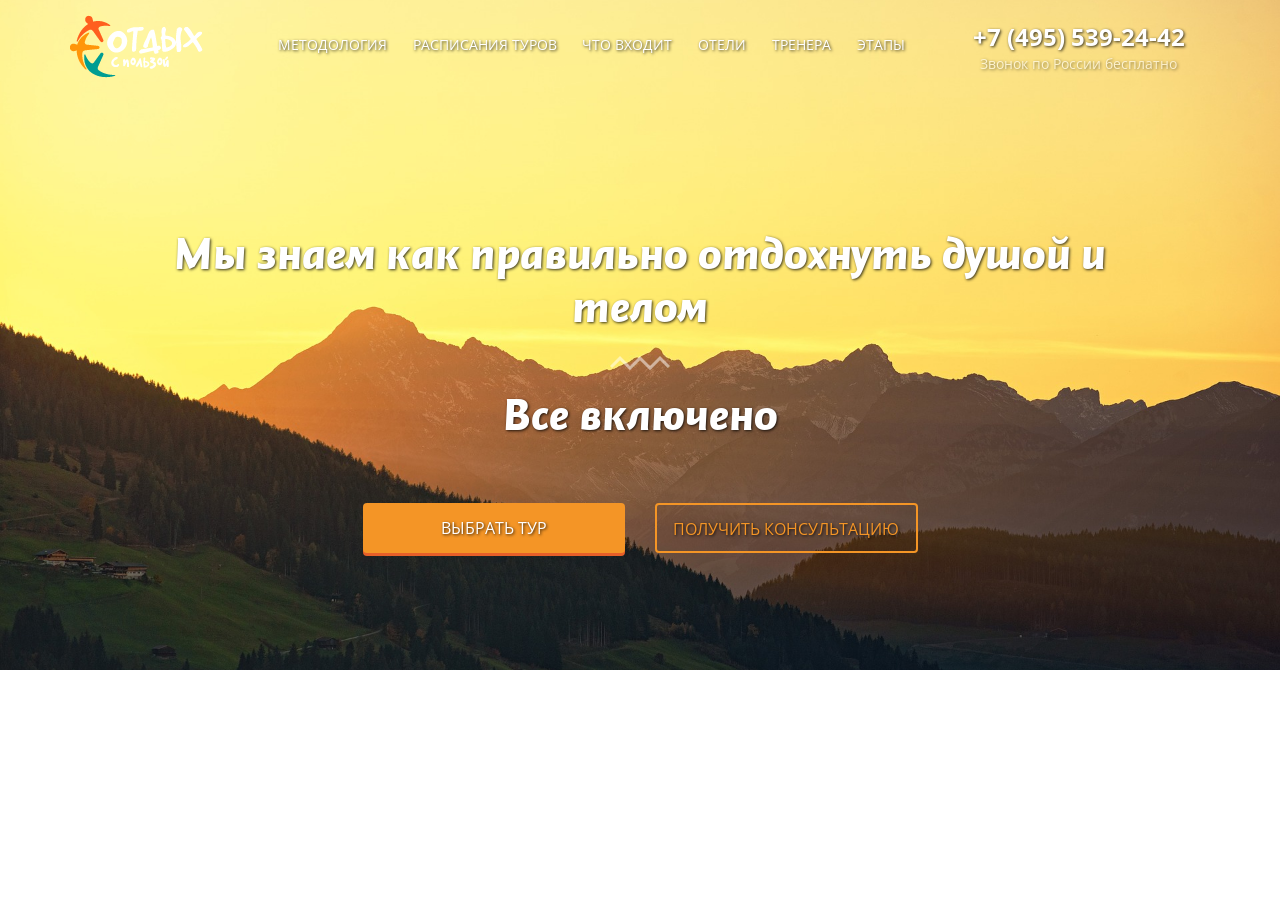
<file: lesson12/difficult/index.html>
<!DOCTYPE html>
<html lang="en">
<head>
	<meta charset="UTF-8">
  <meta charset="utf-8">
  <meta http-equiv="X-UA-Compatible" content="IE=edge">
  <meta name="viewport" content="width=device-width, initial-scale=1">
	<title>Tour</title>
</head>
<body>
	<!-- Modals -->
<div class="modal">      
        <button type="button" class="close" data-dismiss="modal" aria-label="Close"><span aria-hidden="true">&times;</span></button>
        <div class="modal_contact">
          <h3>Заполните форму и мы свяжемся с вами</h3>
          <div class="form">
              <form action="#" class="form-inline contactform_select">
                <div class="input-group">
                  <div class="input-group-addon"><i class="fa fa-user " aria-hidden="true"></i>
                  </div>
                  <input class="contactform_name form-control" type="text" placeholder="Ваше имя" required minlength="2" name="name">
                </div>            
                <div class="input-group">
                  <div class="input-group-addon contactform_phone"><i class="fa fa-phone" aria-hidden="true"></i></div>
                  <input class="contactform_phone form-control" type="text" placeholder="Телефон" required name="phone">
                </div>            
                <div class="input-group">
                  <div class="input-group-addon contactform_mail"><i class="fa fa-envelope" aria-hidden="true" ></i>
                  </div>
                  <input class="contactform_mail form-control" type="email" placeholder="E-mail"  required name="mail">
                </div>
                <textarea cols="30" rows="3" placeholder="Сообщение" name="message"></textarea>
                <div class="police center-block">
                    <div class="center-block text-center">
                      <input class="checkbox" type="checkbox" required>
                      <p class="text-center">Я согласен с политикой конфидециальности</p>
                    </div>
                </div>
                <button type="submit">отправить</button>
              </form>
          </div>
        </div>
</div>
<div id="results"></div>

<div class="thanks">
  <p>Спасибо за обращение!<br>Мы свяжемся с Вами в скором времени.</p>
  <button class="back">Вернуться на сайт</button>
</div>
<div class="overlay">
</div>
    <!-- content --> 
    <div class="main">
      <div class="main_mobmenu">
                  <i class="fa fa-bars main_mobmenu_triger " aria-hidden="true"></i>
      </div>
      <div class="main_mobmenu_field">
        <div class="main_mobmenu_field_list">
          <ul>
            <li><a href="#about">методология</a></li>
            <li><a href="#sheldure">расписания туров</a></li>
            <li><a href="#include">что входит</a></li>
          </ul>
        </div>
        <div class="main_mobmenu_field_list">
          <ul>
            <li><a href="#hotels">отели</a></li>
            <li><a href="#personal">тренера</a></li>
            <li><a href="#steps">этапы</a></li>
          </ul>
        </div>
      </div>

      <div class="container">
        <a id="up"></a>
        <div class="row">




          <div class="col-sm-2 col-sm-offset-0 col-xs-4 col-xs-offset-1 main_logo ">
            <img src="icons/main-logo.png" alt="logo">
          </div>
          <div class="col-sm-7 main_nav">
            <nav>
              <ul>
                <li><a href="#about">методология</a></li>
                <li><a href="#sheldure">расписания туров</a></li>
                <li><a href="#include">что входит</a></li>
                <li><a href="#hotels">отели</a></li>
                <li><a href="#personal">тренера</a></li>
                <li><a href="#steps">этапы</a></li>
              </ul>
            </nav>
          </div>
          <div class="col-sm-3 col-sm-offset-0 col-xs-5 col-xs-offset-2 main_tel text-center">
            <p class="main_tel_phone"><span>+7 (495) 539-24-42</span></p>
            <p class="main_tel_title">Звонок по России бесплатно</p>
          </div>
        </div>
        <h1 class="main_title text-center">Мы знаем как правильно отдохнуть душой и телом</h1>
        <img src="icons/wawe.png" class="main_wawe center-block" alt="wawe">
        <h2 class="text-center wow pulse" data-wow-duration="2s" data-wow-iteration="2">Все включено</h2>
        <div class="row">
          <div class="col-sm-offset-3 col-sm-3">
            <a href="#tour"><div class="main_btna text-center">выбрать тур</div></a>
          </div>
          <div class="col-sm-3">
            <div class="main_btn text-center contact" ><span>получить</span> консультацию</div>
          </div>
        </div>
          <div class="text-center main_down">
            <i class="fa fa-angle-down fa-3x" aria-hidden="true"></i>
          </div>
      </div>
    </div>

    <link rel="stylesheet" href="css/bootstrap.min.css">
    <link rel="stylesheet" href="css/animate.css">
    <link href="https://fonts.googleapis.com/css?family=Open+Sans:400,700&amp;subset=cyrillic" rel="stylesheet">
    <link rel="stylesheet" href="css/style.css">
    <script src="https://cdnjs.cloudflare.com/ajax/libs/jquery/3.3.1/jquery.min.js"></script>
    <script src="js/script.js"></script>
</body>
</html>
</file>
<file: lesson12/difficult/css/style.css>
@font-face {
	font-family: 'Header';
	src: url('../fonts/Gcdymicrhvdxbhxnfbhpzcpighi.eot');
	src: url('../fonts/Gcdymicrhvdxbhxnfbhpzcpighi.eot?#iefix') format('embedded-opentype'), url('../fonts/Gcdymicrhvdxbhxnfbhpzcpighi.woff2') format('woff2'), url('../fonts/Gcdymicrhvdxbhxnfbhpzcpighi.woff') format('woff'), url('../fonts/Gcdymicrhvdxbhxnfbhpzcpighi.ttf') format('truetype'), url('../fonts/Gcdymicrhvdxbhxnfbhpzcpighi.svg#Gcdymicrhvdxbhxnfbhpzcpighi') format('svg');
	font-weight: normal;
	font-style: italic
}

body {
	font-family: 'Open Sans', sans-serif
}

body h1,
body h2 {
	font-family: "Header"
}

.bold {
	font-weight: 700
}

@-webkit-keyframes up {
	from {
		margin-top: 5rem
	}
	33% {
		margin-top: 3rem
	}
	66% {
		margin-top: 8rem
	}
	to {
		margin-top: 5rem
	}
}

@keyframes up {
	from {
		margin-top: 5rem
	}
	33% {
		margin-top: 3rem
	}
	66% {
		margin-top: 8rem
	}
	to {
		margin-top: 5rem
	}
}

html {
	font-size: 10px
}

body {
	margin: 0;
	padding: 0
}

a {
	color: inherit;
	text-decoration: none
}

a:visited {
	text-decoration: none;
	color: inherit
}

a:hover {
	text-decoration: none;
	color: inherit
}

a:focus {
	text-decoration: none;
	color: inherit
}

a:active {
	text-decoration: none;
	color: inherit
}

.main {
	width: 100%;
	height: 67rem;
	background: url(../img/main-bg.jpg) center center no-repeat;
	background-size: cover;
	padding-top: 1rem;
	text-shadow: 1px 1px 3px rgba(0, 0, 0, 0.8)
}

.main_mobmenu {
	display: none
}

.main_mobmenu_field {
	display: none
}

.main_logo {
	height: 7rem;
	line-height: 7rem
}

.main_nav {
	height: 7rem;
	line-height: 7rem
}

.main_nav nav>ul {
	list-style-type: none;
	display: -webkit-box;
	display: -webkit-flex;
	display: -ms-flexbox;
	display: flex;
	-webkit-justify-content: space-around;
	-ms-flex-pack: distribute;
	justify-content: space-around;
	-webkit-box-align: center;
	-webkit-align-items: center;
	-ms-flex-align: center;
	align-items: center;
	padding: 0;
	margin: 0
}

.main_nav nav>ul li {
	text-transform: uppercase;
	color: #fff;
	font-size: 1.4rem
}

.main_nav nav>ul li a {
	padding: .5rem
}

.main_nav nav>ul li a:hover {
	background-color: #000;
	border-radius: 5px
}

.main_tel_phone {
	font-weight: 700;
	font-size: 2.4rem;
	margin: 0;
	padding-top: 1rem;
	color: #fff
}

.main_tel_phone span {
	display: block
}

.main_tel_title {
	margin: 0;
	color: #fff;
	opacity: .6
}

.main_title {
	margin-top: 15rem;
	padding: 0 5% 0 5%;
	color: #fff;
	font-size: 4.8rem
}

.main_wawe {
	margin-top: 2rem
}

.main h2 {
	margin-top: 2rem;
	padding: 0 10% 0 10%;
	color: #fff;
	font-size: 4.8rem
}

.main_btna {
	margin-top: 5rem;
	width: 100%;
	height: 5rem;
	line-height: 5rem;
	border-radius: 4px;
	background-color: #f49526;
	text-transform: uppercase;
	font-size: 1.6rem;
	color: #fff;
	cursor: pointer;
	box-shadow: 0 3px 0 0 #e75f28
}

.main_btna:hover {
	box-shadow: 0 0 5px #fff
}

.main_btn {
	margin-top: 5rem;
	width: 100%;
	height: 5rem;
	line-height: 4.9rem;
	border: 2px solid #f49526;
	border-radius: 4px;
	background-color: none;
	text-transform: uppercase;
	font-size: 1.6rem;
	color: #f49526;
	cursor: pointer
}

.main_btn:hover {
	box-shadow: 0 0 5px #f49526
}

.main_down {
	color: #fff
}

.main_down i {
	margin-top: 5rem;
	opacity: .6;
	-webkit-animation: up 2s infinite linear;
	animation: up 2s infinite linear
}

.rest {
	padding-top: 8rem;
	text-shadow: none
}

.rest_title_1,
.rest_title_2,
.rest_title_3 {
	height: 5rem;
	color: #f49526;
	font-size: 4rem;
	line-height: 4.9rem;
	font-family: "Header"
}

.rest_title_2 img {
	width: 100%
}

.rest_mobile {
	display: none
}

.rest_descr {
	margin-top: 5rem
}

.rest_descr p {
	font-size: 3.2rem;
	color: #abb7b7;
	line-height: 3.4rem
}

.rest_descr p span {
	font-size: 1.6rem
}

.rest_result {
	margin-top: 5rem
}

.rest_result_img {
	padding-top: 1.2rem;
	float: left;
	height: 15rem;
	width: 10rem
}

.rest_result_list {
	padding-top: .8rem
}

.rest_result_list ul {
	list-style-image: url(../icons/oks.png);
	font-size: 1.6rem
}

.rest_result_list ul li {
	line-height: 2.4rem;
	font-weight: 700
}

.rest_bg {
	margin-top: 1rem;
	padding-top: 2rem;
	background-color: #f5f5f5
}

.rest .blue {
	color: #1d9c91
}

.rest_prev {
	height: 30rem;
	margin-top: 6rem
}

.rest_prev_img {
	height: 15rem;
	width: 100%
}

.rest_prev_img_1 {
	background: url(../img/preview_1.png) center center no-repeat
}

.rest_prev_img_2 {
	background: url(../img/preview_2.png) center center no-repeat
}

.rest_prev_img_3 {
	background: url(../img/preview_3.png) center center no-repeat
}

.rest_prev p {
	height: 8rem;
	margin-top: 3rem;
	font-size: 1.6rem
}

.tour {
	padding-top: 3rem
}

.tour h1 {
	font-size: 4.8rem;
	font-weight: 700;
	text-align: center
}

.tour_big {
	height: 50rem;
	margin-top: 4rem;
	background: url(../img/points_1.jpg) center center no-repeat;
	background-size: cover
}

.tour_big_1 {
	background: url(../img/points_6.jpg) center center no-repeat;
	background-size: cover
}

.tour_big_price {
	width: 50%;
	height: 8rem;
	float: left;
	position: absolute;
	bottom: 0;
	padding-left: 1rem;
	color: #fff
}

.tour_big_price h3 {
	font-size: 3rem;
	margin: 0
}

.tour_big_price p {
	margin: 0;
	font-size: 3.2rem;
	font-weight: 700
}

.tour_big_date {
	width: 50%;
	height: 8rem;
	right: 3rem;
	position: absolute;
	bottom: 0;
	padding-left: 2rem;
	color: #fff;
	text-align: right;
	padding-top: 1rem
}

.tour_big_date p {
	font-size: 1.4rem
}

.tour_big_date_btn {
	width: 11rem;
	height: 3rem;
	border-radius: 4px;
	background-color: #1d9c91;
	position: absolute;
	right: 0;
	text-align: center;
	line-height: 2.8rem;
	cursor: pointer;
	-webkit-transition: all .2s;
	transition: all .2s
}

.tour_big_date_btn:hover {
	-webkit-transform: scale(1.05);
	-ms-transform: scale(1.05);
	transform: scale(1.05)
}

.tour_small {
	height: 100%;
	margin-top: 4rem
}

.tour_small .smallr {
	right: 1.5rem
}

.tour_small_item {
	width: 100%;
	height: 50%;
	position: relative
}

.tour_small_item_1 {
	height: 24rem;
	background: url(../img/points_2.jpg) no-repeat;
	background-size: cover
}

.tour_small_item_2 {
	height: 24rem;
	margin-top: 2rem;
	background: url(../img/points_3.jpg) no-repeat;
	background-size: cover
}

.tour_small_item_3 {
	height: 24rem;
	background: url(../img/points_4.jpg) no-repeat;
	background-size: cover
}

.tour_small_item_4 {
	height: 24rem;
	margin-top: 2rem;
	background: url(../img/points_5.jpg) no-repeat;
	background-size: cover
}

.tour_btns_sheldure {
	width: 24rem;
	height: 5rem;
	position: relative;
	margin: auto;
	margin-top: 4rem;
	background-color: #f49526;
	border-radius: 4px;
	text-transform: uppercase;
	font-size: 1.5rem;
	text-align: center;
	padding-left: 3rem;
	line-height: 5rem;
	cursor: pointer
}

.tour_btns_sheldure:hover {
	box-shadow: 0 0 15px #f49526
}

.tour_btns_sheldure i {
	position: absolute;
	left: 2rem;
	top: 1.3rem;
	font-size: 2.8rem
}

.tour_btns_photo {
	width: 24rem;
	height: 5rem;
	position: relative;
	margin: auto;
	margin-top: 2rem;
	margin-bottom: 2rem;
	background-color: #1d9c91;
	border-radius: 4px;
	text-transform: uppercase;
	font-size: 1.5rem;
	text-align: center;
	padding-left: 3rem;
	line-height: 5rem;
	cursor: pointer
}

.tour_btns_photo:hover {
	box-shadow: 0 0 15px #1d9c91
}

.tour_btns_photo i {
	position: absolute;
	left: 5rem;
	top: 1.3rem;
	font-size: 2.8rem
}

.services {
	background-size: cover;
	height: 100rem
}

.services h1 {
	margin-top: 30rem;
	font-weight: 700;
	color: #fff;
	font-size: 5rem;
	text-shadow: 1px 1px 3px rgba(0, 0, 0, 0.8)
}

.services_layout {
	width: 100%;
	height: 45rem;
	margin-top: 5rem;
	background-color: rgba(0, 0, 0, 0.7)
}

.services_layout ul {
	margin-top: 7rem;
	font-size: 2rem;
	list-style-type: none;
	color: #fff
}

.services_layout ul li {
	margin-bottom: .3rem;
	line-height: 3rem
}

.services_layout ul i {
	color: #fae331;
	margin-right: .5rem
}

.hotels h1 {
	margin-top: 7rem;
	font-weight: 700;
	font-size: 4.5rem
}

.hotels_item {
	margin-top: 10rem;
	margin-right: 5rem;
	margin-left: 5rem
}

.hotels_item img {
	width: 37rem;
	height: 30rem;
	margin: auto;
	box-shadow: 4px 4px 8px rgba(0, 0, 0, 0.5)
}

.hotels_item h3 {
	font-weight: 700
}

.hotels_item p {
	font-size: 1.7rem
}

.hotels_item .highlight {
	color: #f49526;
	font-size: 2rem;
	text-shadow: 1px 1px 3px #f49526
}

.hotels .slick-slide {
	outline: none
}

.hotels .slick-slide:focus {
	outline: none
}

.hotels .prev {
	position: absolute;
	top: 50%;
	z-index: 49;
	width: 4rem;
	height: 4rem;
	border: 0;
	border-radius: 100%;
	left: 0;
	-webkit-transform: translateY(-50%);
	-ms-transform: translateY(-50%);
	transform: translateY(-50%);
	background: #1d9c91;
	color: #fff;
	font-size: 1rem;
	opacity: .6;
	box-shadow: 2px 2px 5px rgba(0, 0, 0, 0.5)
}

.hotels .prev:focus {
	outline: none
}

.hotels .next {
	position: absolute;
	top: 50%;
	z-index: 49;
	width: 4rem;
	height: 4rem;
	border: 0;
	border-radius: 100%;
	right: 0;
	-webkit-transform: translateY(-50%);
	-ms-transform: translateY(-50%);
	transform: translateY(-50%);
	background: #1d9c91;
	color: #fff;
	font-size: 1rem;
	opacity: .6;
	box-shadow: 2px 2px 5px rgba(0, 0, 0, 0.5)
}

.hotels .next:focus {
	outline: none
}

.result .slick-slide {
	outline: none
}

.result .slick-slide:focus {
	outline: none
}

.result h1 {
	margin-top: 10rem;
	font-size: 4rem;
	font-weight: 700
}

.result h3 {
	font-size: 1.6rem
}

.result_item {
	margin-top: 5rem
}

.result_item_img img {
	margin: 0 auto;
	height: 30rem
}

.result_item_polygon {
	height: 16rem;
	width: 28rem;
	background: url(../icons/Polygon.png) center center no-repeat;
	background-size: 100%
}

.result_item_polygon p {
	margin-top: 0;
	text-align: center;
	padding: 5rem 2rem 0 3.5rem
}

.result_item_polygon_name {
	font-size: 2rem;
	margin: 0;
	margin-top: 1rem;
	font-weight: 700
}

.result_item_polygon_pos {
	font-size: 2rem;
	margin: 0;
	margin-top: 1rem;
	color: #1d9c91;
	font-weight: 700
}

.result_item_descr {
	margin-top: 4rem
}

.result_nav {
	margin-top: 1rem
}

.result_nav_item {
	width: 70%;
	margin: auto;
	display: -webkit-box;
	display: -webkit-flex;
	display: -ms-flexbox;
	display: flex;
	-webkit-justify-content: space-around;
	-ms-flex-pack: distribute;
	justify-content: space-around
}

.result_nav_item img {
	width: 9rem;
	height: 9rem;
	border-radius: 100%;
	border: 1px solid #1d9c91;
	margin-right: 1rem;
	cursor: pointer
}

.steps {
	background-color: #f5f5f5;
	padding-bottom: 7rem
}

.steps h1 {
	margin-top: 7rem;
	font-size: 4rem;
	font-weight: 700
}

.steps h3 {
	font-size: 1.6rem
}

.steps p {
	font-size: 1.6rem;
	text-transform: uppercase;
	margin-top: 1rem
}

.steps_item {
	margin-top: 5rem
}

.healthytour {
	height: 70rem;
	background: url(../img/mountains2_bg.jpg) center center no-repeat;
	background-size: cover
}

.healthytour h1 {
	margin-top: 5rem;
	font-size: 4rem;
	font-weight: 700
}

.healthytour p {
	margin-top: 3rem
}

.contactform h1 {
	margin-top: 4rem;
	margin-bottom: 4rem;
	font-size: 4rem;
	font-weight: 700
}

.contactform .form {
	width: 100%
}

.contactform i {
	font-size: 2rem
}

.contactform textarea {
	width: 100%;
	border: none;
	box-shadow: none;
	background-color: rgba(0, 0, 0, 0.08);
	border-radius: 4px;
	font-size: 1.6rem;
	padding: 1rem 2rem 1rem 2rem
}

.contactform textarea:focus {
	border: none;
	box-shadow: none;
	outline: none
}

.contactform_police {
	padding: 2rem 3rem 2rem 3rem
}

.contactform_police .checkbox {
	width: 1.8rem;
	height: 1.8rem;
	margin-right: .5rem;
	margin-top: -0.3rem;
	display: inline
}

.contactform_police .checkbox:focus {
	border: none;
	box-shadow: none;
	outline: none
}

.contactform_police p {
	display: inline;
	font-size: 1.2rem;
	font-weight: 700
}

.contactform button {
	width: 100%;
	height: 3.8rem;
	background-color: #f49526;
	border: none;
	border-radius: 4px;
	text-transform: uppercase;
	font-size: 1.8rem
}

.contactform button:hover {
	box-shadow: 0 0 10px #f49526
}

.contactform button:focus {
	border: none;
	box-shadow: none;
	outline: none
}

.form-inline .form-control {
	width: 100%;
	height: 3.8rem;
	display: block;
	margin-bottom: 0;
	border: none;
	box-shadow: none;
	background-color: rgba(0, 0, 0, 0.08);
	font-size: 1.6rem
}

.form-inline .input-group {
	width: 100%;
	margin-bottom: 2rem
}

.form-inline .input-group .input-group-addon {
	width: 13%;
	border: none;
	box-shadow: none;
	background-color: rgba(0, 0, 0, 0.2)
}

.form-inline .select {
	background-color: rgba(29, 156, 145, 0.8);
	color: #fff
}

option {
	height: 5rem
}

.footer {
	padding-top: 3rem;
	padding-bottom: 2rem;
	background-color: #363636
}

.footer p {
	color: #fff
}

.footer .flex {
	display: -webkit-box;
	display: -webkit-flex;
	display: -ms-flexbox;
	display: flex;
	-webkit-justify-content: space-around;
	-ms-flex-pack: distribute;
	justify-content: space-around
}

.footer_social {
	display: inline-block;
	margin-top: 1.8rem
}

.footer_rights {
	margin-top: 3rem
}

.footer_rights a {
	color: #f49526
}

.upbtn {
	position: fixed;
	width: 7rem;
	height: 100vh;
	z-index: 49;
	bottom: 0;
	display: none
}

.upbtn a {
	display: block;
	height: 100vh
}

.upbtn a .fa {
	font-size: 5rem;
	margin-top: 90vh;
	display: block;
	margin-left: 2rem;
	color: #f49526
}

.upbtn:hover {
	background-color: rgba(0, 0, 0, 0.2)
}

.modal {
	display: none;
	position: fixed;
	margin: 5rem 30% 0 30%;
	width: 40%;
	padding-bottom: 3rem;
	z-index: 100;
	box-shadow: 0 0 15px #f49526;
	border-radius: 10px;
	border: 1px solid #f49526;
	background-color: #fff
}

.modal_contact {
	width: 80%;
	margin: auto;
	margin-top: 3rem
}

.modal_contact h3 {
	text-align: center;
	margin-bottom: 4rem;
	line-height: 3rem
}

.modal_contact .form-inline .form-control {
	width: 100%;
	height: 3.8rem;
	display: block;
	margin-bottom: 0;
	border: none;
	box-shadow: none;
	background-color: rgba(0, 0, 0, 0.08);
	font-size: 1.6rem
}

.modal_contact .form-inline .input-group {
	width: 100%;
	margin-bottom: 1rem
}

.modal_contact .form-inline .input-group .input-group-addon {
	width: 13%;
	border: none;
	box-shadow: none;
	background-color: rgba(0, 0, 0, 0.2)
}

.modal_contact .form-inline .select {
	background-color: rgba(29, 156, 145, 0.8);
	color: #fff
}

.modal_contact button {
	width: 100%;
	height: 3.8rem;
	background-color: #f49526;
	border: none;
	border-radius: 4px;
	text-transform: uppercase;
	font-size: 1.8rem
}

.modal_contact button:hover {
	box-shadow: 0 0 10px #f49526
}

.modal_contact button:focus {
	outline: none
}

.modal_contact textarea {
	width: 100%;
	border: none;
	box-shadow: none;
	background-color: rgba(0, 0, 0, 0.08);
	border-radius: 4px;
	font-size: 1.6rem;
	padding: 1rem 2rem 1rem 2rem
}

.modal_contact textarea:focus {
	border: none;
	box-shadow: none;
	outline: none
}

.modal_contact .police {
	padding: 1rem 3rem 1rem 3rem
}

.modal_contact .police .checkbox {
	width: 1.8rem;
	height: 1.8rem;
	margin-right: .5rem;
	margin-top: -0.3rem;
	display: inline
}

.modal_contact .police .checkbox:focus {
	border: none;
	box-shadow: none;
	outline: none
}

.modal_contact .police p {
	display: inline;
	font-size: 1.2rem;
	font-weight: 700
}

.thanks {
	display: none;
	position: fixed;
	width: 30%;
	background-color: #fff;
	margin: 5rem 35% 0 35%;
	z-index: 100;
	padding: 3rem 3rem 2rem 3rem;
	box-shadow: 0 0 15px #f49526;
	border-radius: 10px;
	border: 1px solid #f49526
}

.thanks p {
	text-align: center;
	font-size: 2rem;
	font-weight: 700
}

.thanks button {
	width: 60%;
	height: 3.8rem;
	margin: .5rem 20% 0 20%;
	background-color: #f49526;
	border: none;
	border-radius: 4px;
	text-transform: uppercase;
	font-size: 1.55rem;
	font-weight: 700
}

.thanks button:hover {
	box-shadow: 0 0 10px #f49526
}

.thanks button:focus {
	outline: none
}

.overlay {
	display: none;
	width: 100%;
	height: 100%;
	position: fixed;
	z-index: 50;
	background-color: rgba(0, 0, 0, 0.7)
}

.close {
	margin-right: 1rem;
	margin-top: .2rem;
	color: #000;
	opacity: 1;
	font-size: 3rem
}

.close:focus {
	outline: none
}

@media (max-width:1199px) {
	.main {
		height: 60rem
	}
	.main_nav nav>ul>li {
		font-size: 1.2rem
	}
	.main_title {
		margin-top: 9rem;
		font-size: 3.5rem
	}
	.main h2 {
		font-size: 3.5rem
	}
	.main_btn {
		font-size: 1.2rem
	}
	.rest {
		padding-top: 5rem
	}
	.rest_title_1,
	.rest_title_2,
	.rest_title_3 {
		font-size: 3.2rem
	}
	.rest_descr {
		margin-top: 3rem
	}
	.rest_descr p {
		font-size: 2.5rem;
		color: #abb7b7;
		line-height: 3.4rem
	}
	.rest_descr p span {
		font-size: 1.3rem
	}
	.rest_result {
		margin-top: 3rem
	}
	.rest_result_img {
		height: 20rem
	}
	.tour h1 {
		font-size: 3.5rem
	}
	.services h1 {
		font-size: 3.5rem
	}
	.hotels h1 {
		font-size: 3.5rem
	}
	.hotels_item {
		margin-top: 7rem
	}
	.hotels_item img {
		width: 27rem;
		height: 22rem
	}
	.hotels h3 {
		height: 4rem
	}
	.hotels .next {
		-webkit-transform: translateY(-100%);
		-ms-transform: translateY(-100%);
		transform: translateY(-100%)
	}
	.hotels .prev {
		-webkit-transform: translateY(-100%);
		-ms-transform: translateY(-100%);
		transform: translateY(-100%)
	}
	.contactform h1 {
		font-size: 3.5rem
	}
	.contactform_police {
		padding: 1rem 2rem 1rem 2rem
	}
	.contactform_police p {
		font-size: 1rem
	}
	.healthytour {
		height: 60rem
	}
	.healthytour h1 {
		font-size: 3.5rem
	}
	.healthytour p {
		font-size: 1.4rem
	}
	.footer {
		padding-top: 2rem
	}
	.footer_social img {
		margin-top: 2rem
	}
	.footer_rights {
		margin-top: 5rem
	}
	.thanks p {
		font-size: 1.6rem
	}
	.thanks button {
		font-size: 1.2rem;
		margin-top: 2rem
	}
}

@media (max-width:991px) {
	.main {
		height: 55rem
	}
	.main_logo img {
		height: 5rem
	}
	.main_nav nav>ul>li {
		font-size: .9rem
	}
	.main_tel_phone {
		font-size: 1.6rem
	}
	.main_tel_title {
		font-size: 1.3rem
	}
	.main_title {
		margin-top: 7rem;
		font-size: 3.2rem
	}
	.main h2 {
		font-size: 3.2rem
	}
	.main_btn {
		font-size: 1rem;
		height: 4rem;
		line-height: 3.9rem
	}
	.main_btna {
		font-size: 1.5rem;
		height: 4rem;
		line-height: 3.9rem
	}
	.rest {
		padding-top: 5rem
	}
	.rest_title_1,
	.rest_title_2,
	.rest_title_3 {
		font-size: 2.3rem
	}
	.rest_descr {
		margin-top: 2rem
	}
	.rest_descr p {
		font-size: 2rem;
		color: #abb7b7;
		line-height: 3.4rem
	}
	.rest_descr p span {
		font-size: 1.3rem
	}
	.rest_result {
		margin-top: 2rem
	}
	.rest_result_img {
		height: 22rem;
		width: 9rem
	}
	.rest_result_list ul>li {
		font-size: 1.4rem
	}
	.rest_prev p {
		font-size: 1.4rem
	}
	.tour h1 {
		font-size: 3.2rem
	}
	.tour_big_price {
		line-height: 4rem;
		padding-top: 1rem
	}
	.tour_big_price h3 {
		font-size: 2.5rem
	}
	.tour_big_price p {
		font-size: 2rem
	}
	.services h1 {
		margin-top: 25rem;
		font-size: 3.2rem
	}
	.services_layout ul {
		font-size: 1.6rem;
		margin-top: 4rem
	}
	.hotels h1 {
		font-size: 3.2rem
	}
	.hotels_item {
		margin-top: 7rem
	}
	.hotels_item img {
		width: 100%;
		height: 18rem
	}
	.hotels h3 {
		height: 4rem;
		font-size: 2rem
	}
	.hotels .next {
		-webkit-transform: translateY(-150%);
		-ms-transform: translateY(-150%);
		transform: translateY(-150%);
		right: 2rem
	}
	.hotels .prev {
		-webkit-transform: translateY(-150%);
		-ms-transform: translateY(-150%);
		transform: translateY(-150%);
		left: 2rem
	}
	.result h1 {
		font-size: 3.2rem
	}
	.result_item_img {
		height: 24rem
	}
	.result_item_img img {
		width: 100%;
		height: 25rem
	}
	.result_item_polygon {
		height: 14rem;
		width: 20rem
	}
	.result_item_polygon p {
		margin-top: 0;
		padding: 3.5rem 2rem 0 3.5rem;
		font-size: 1.2rem
	}
	.result_item_polygon_name {
		font-size: 1.4rem
	}
	.result_item_polygon_pos {
		font-size: 1.4rem
	}
	.result_item_descr {
		margin-top: 4rem
	}
	.result_nav {
		margin-top: 1rem
	}
	.result_nav_item img {
		width: 9rem;
		height: 8rem
	}
	.steps p {
		margin-top: 2rem
	}
	.contactform h1 {
		font-size: 3.2rem
	}
	.contactform_police {
		padding: 1rem 2rem 1rem 2rem
	}
	.contactform_police p {
		font-size: 1rem
	}
	.healthytour {
		height: 60rem
	}
	.healthytour h1 {
		font-size: 3.5rem
	}
	.healthytour p {
		font-size: 1.3rem
	}
	.footer {
		padding-top: 2rem;
		padding-bottom: 2rem;
		background-color: #363636
	}
	.footer p {
		color: #fff;
		font-size: 1rem
	}
	.footer .flex {
		display: -webkit-box;
		display: -webkit-flex;
		display: -ms-flexbox;
		display: flex;
		-webkit-justify-content: space-around;
		-ms-flex-pack: distribute;
		justify-content: space-around
	}
	.footer_social {
		display: inline-block
	}
	.footer_social a img {
		margin-top: 0;
		width: 3.5rem;
		height: 3.5rem
	}
	.footer_rights {
		margin-top: 3rem;
		text-align: right
	}
	.footer_rights a {
		color: #f49526
	}
	.thanks {
		padding: 3rem 1rem 3rem 1rem;
		width: 40%;
		margin-right: 30%;
		margin-left: 30%
	}
	.thanks p {
		font-size: 1.6rem
	}
	.thanks button {
		font-size: 1.2rem;
		margin-top: 2rem
	}
}

@media (max-width:768px) {
	.main {
		height: 55rem;
		padding-top: 3rem
	}
	.main_mobmenu {
		display: block;
		position: fixed;
		top: 0;
		height: 3rem;
		width: 100%;
		z-index: 999;
		background-color: rgba(244, 149, 38, 0.9)
	}
	.main_mobmenu_triger {
		text-align: center;
		text-shadow: 1px 1px 3px rgba(0, 0, 0, 0.1);
		font-size: 2rem;
		width: 100%;
		margin: 0 auto;
		margin-top: .6rem
	}
	.main_mobmenu_field {
		display: block;
		position: fixed;
		width: 100%;
		height: 15rem;
		background-color: rgba(244, 149, 38, 0.9);
		margin-bottom: -3rem;
		padding-top: 2rem;
		z-index: 999;
		-webkit-transition: .7s;
		transition: .7s;
		-webkit-transform: translateY(-20rem);
		-ms-transform: translateY(-20rem);
		transform: translateY(-20rem)
	}
	.main_mobmenu_field ul {
		padding-left: 2.5rem;
		text-align: center
	}
	.main_mobmenu_field_active {
		-webkit-transform: translateY(0);
		-ms-transform: translateY(0);
		transform: translateY(0)
	}
	.main_mobmenu_field_list {
		float: left;
		width: 50%;
		text-align: center;
		color: ;
		text-shadow: 1px 1px 3px rgba(0, 0, 0, 0.1);
		font-size: 1.8rem;
		text-transform: uppercase
	}
	.main_mobmenu_field_list ul {
		list-style-type: none
	}
	.main_mobmenu_field_list ul li {
		margin-bottom: .5rem;
		font-weight: 700
	}
	.main_nav {
		display: none
	}
	.main_title {
		margin-top: 7rem;
		font-size: 2.5rem
	}
	.main h2 {
		font-size: 3rem
	}
	.main_btn {
		width: 50%;
		margin: 5rem 25% 5rem 25%;
		margin-top: 2rem
	}
	.main_btna {
		width: 50%;
		margin: 5rem 25% 5rem 25%;
		margin-bottom: 0
	}
	.main_down {
		display: none
	}
	.rest {
		padding-top: 5rem
	}
	.rest_title_1,
	.rest_title_2,
	.rest_title_3 {
		font-size: 1.9rem;
		line-height: 2rem
	}
	.rest_title_2 img {
		width: 120%
	}
	.rest_descr {
		margin-top: 2rem;
		display: none
	}
	.rest_mobile {
		display: block;
		margin-top: 2rem
	}
	.rest_mobile ul {
		padding-top: 1rem;
		list-style-type: circle;
		padding-left: 0
	}
	.rest_mobile ul li {
		font-weight: 700;
		color: rgba(0, 0, 0, 0.6)
	}
	.rest_result {
		margin-top: 2rem
	}
	.rest_result_img {
		display: none
	}
	.rest_result_list ul {
		padding-left: 0
	}
	.rest_prev {
		margin-top: 0;
		padding-top: 5rem
	}
	.tour h1 {
		font-size: 2.5rem
	}
	.services h1 {
		margin-top: 5rem;
		font-size: 3.2rem
	}
	.services_layout {
		height: 70rem;
		padding-top: .5rem
	}
	.services_layout ul {
		font-size: 1.3rem;
		margin-top: 4rem
	}
	.hotels h1 {
		font-size: 2.5rem;
		margin-top: 11rem
	}
	.hotels_item {
		margin-top: 7rem
	}
	.hotels_item img {
		width: 100%;
		height: 18rem
	}
	.hotels h3 {
		height: 4rem;
		font-size: 2rem
	}
	.hotels .next {
		-webkit-transform: translateY(-150%);
		-ms-transform: translateY(-150%);
		transform: translateY(-150%);
		right: 2rem
	}
	.hotels .prev {
		-webkit-transform: translateY(-150%);
		-ms-transform: translateY(-150%);
		transform: translateY(-150%);
		left: 2rem
	}
	.hotels .slick-dots {
		margin-bottom: 0
	}
	.hotels .slick-dots li button:before {
		font-size: 5rem
	}
	.result h1 {
		font-size: 3.2rem;
		margin-top: 5rem
	}
	.result_item_img {
		height: 24rem
	}
	.result_item_img img {
		width: 22rem;
		height: 22rem
	}
	.result_item_polygon {
		height: 15rem;
		width: 13rem;
		background: none
	}
	.result_item_polygon p {
		margin-top: 0;
		font-size: 1.2rem;
		text-align: left;
		padding: 0;
		padding-top: 3rem
	}
	.result_item_polygon_name {
		font-size: 1.4rem;
		margin-top: 0
	}
	.result_item_polygon_pos {
		font-size: 1.4rem
	}
	.result_item_descr {
		margin-top: 4rem
	}
	.result_nav {
		display: none
	}
	.result .slick-dots {
		margin-bottom: 0
	}
	.result .slick-dots li button:before {
		font-size: 5rem
	}
	.steps p {
		margin-top: 2rem
	}
	.contactform h1 {
		font-size: 3.2rem
	}
	.contactform_police {
		padding: 1rem 2rem 1rem 2rem
	}
	.contactform_police .checkbox {
		top: .5rem
	}
	.contactform_police p {
		font-size: 1rem
	}
	.footer .flex {
		padding-left: 2.2rem
	}
	.footer p {
		color: #fff;
		font-size: .8rem
	}
	.footer_social a img {
		margin-top: 0;
		margin-right: 1rem;
		width: 3rem;
		height: 3rem
	}
	.modal {
		width: 80%;
		margin: 4rem 10% 0 10%
	}
	.modal .police .checkbox {
		top: .5rem
	}
	.thanks {
		padding: 3rem 1rem 3rem 1rem;
		width: 50%;
		margin-right: 25%;
		margin-left: 25%
	}
	.thanks p {
		font-size: 1.4rem
	}
	.upbtn {
		width: 4rem
	}
	.upbtn a .fa {
		font-size: 3rem;
		margin-left: 1rem
	}
}

@media (max-width:425px) {
	.main_tel_phone {
		font-size: 1.1rem
	}
	.main_tel_title {
		font-size: 1.2rem;
		line-height: 1.4rem;
		margin-top: .3rem
	}
	.main_title {
		font-size: 2rem;
		margin-top: 5rem;
		line-height: 2.3rem
	}
	.main_btn {
		font-size: .9rem
	}
	.rest_title_1,
	.rest_title_2,
	.rest_title_3 {
		font-size: 1.9rem;
		text-align: left;
		line-height: 2.4rem
	}
	.rest_title_2 {
		width: 25%;
		padding-top: 1rem
	}
	.rest_mobile {
		font-size: 1.2rem
	}
	.rest_result_list ul li {
		font-size: 1.05rem;
		line-height: 1.8rem
	}
	.tour h1 {
		font-size: 1.9rem;
		margin-top: 7rem;
		margin-bottom: 0
	}
	.services h1 {
		font-size: 2rem
	}
	.services_layout {
		padding-top: .1rem
	}
	.services_layout ul {
		padding-left: .5rem;
		text-align: center
	}
	.services_layout ul li {
		font-size: 1.3rem;
		line-height: 2.5rem
	}
	.hotels h1 {
		font-size: 2.3rem;
		margin-top: 6rem
	}
	.result h1 {
		font-size: 2.3rem
	}
	.result_item img {
		height: 15rem;
		width: 15rem;
		margin-left: -2rem
	}
	.result_item_polygon {
		height: 7rem;
		margin-left: -2rem
	}
	.result_item_polygon p {
		padding-top: 0
	}
	.result_item_polygon_name {
		margin-top: 1rem;
		margin-left: -2rem
	}
	.result_item_polygon_pos {
		margin-left: -2rem
	}
	.result_item_descr {
		margin-top: -1rem;
		font-size: 1.2rem
	}
	.healthytour {
		height: 70rem
	}
	.healthytour p {
		font-size: 1.3rem
	}
	.footer p {
		font-size: .6rem
	}
	.footer_rights {
		margin-top: 2rem
	}
	.footer_social a img {
		margin-top: 0;
		width: 2rem;
		height: 2rem
	}
	.modal {
		width: 80%;
		margin: 4rem 10% 0 10%
	}
	.modal h3 {
		font-size: 1.7rem;
		text-align: center;
		margin-bottom: 2rem
	}
	.modal_contact .form-inline .form-control {
		font-size: 1.4rem
	}
	.modal_contact textarea {
		font-size: 1.4rem
	}
	.modal .police {
		padding: 1rem 0 2rem 0
	}
	.modal .police .checkbox {
		top: .5rem
	}
	.thanks {
		padding: 2rem .6rem 3rem .6rem;
		width: 60%;
		margin-right: 20%;
		margin-left: 20%
	}
	.thanks p {
		font-size: 1.2rem
	}
	.thanks button {
		font-size: 1.1rem;
		margin-top: 1.7rem
	}
	.upbtn {
		width: 4rem
	}
	.upbtn a .fa {
		font-size: 3rem;
		margin-left: 1rem
	}
}
</file>
<file: lesson12/simple/css/style.css>
@font-face {
	font-family: 'Header';
	src: url('../fonts/Gcdymicrhvdxbhxnfbhpzcpighi.eot');
	src: url('../fonts/Gcdymicrhvdxbhxnfbhpzcpighi.eot?#iefix') format('embedded-opentype'), url('../fonts/Gcdymicrhvdxbhxnfbhpzcpighi.woff2') format('woff2'), url('../fonts/Gcdymicrhvdxbhxnfbhpzcpighi.woff') format('woff'), url('../fonts/Gcdymicrhvdxbhxnfbhpzcpighi.ttf') format('truetype'), url('../fonts/Gcdymicrhvdxbhxnfbhpzcpighi.svg#Gcdymicrhvdxbhxnfbhpzcpighi') format('svg');
	font-weight: normal;
	font-style: italic
}

body {
	font-family: 'Open Sans', sans-serif
}

body h1,
body h2 {
	font-family: "Header"
}

.bold {
	font-weight: 700
}

@-webkit-keyframes up {
	from {
		margin-top: 5rem
	}
	33% {
		margin-top: 3rem
	}
	66% {
		margin-top: 8rem
	}
	to {
		margin-top: 5rem
	}
}

@keyframes up {
	from {
		margin-top: 5rem
	}
	33% {
		margin-top: 3rem
	}
	66% {
		margin-top: 8rem
	}
	to {
		margin-top: 5rem
	}
}

html {
	font-size: 10px
}

body {
	margin: 0;
	padding: 0
}

a {
	color: inherit;
	text-decoration: none
}

a:visited {
	text-decoration: none;
	color: inherit
}

a:hover {
	text-decoration: none;
	color: inherit
}

a:focus {
	text-decoration: none;
	color: inherit
}

a:active {
	text-decoration: none;
	color: inherit
}

.main {
	width: 100%;
	height: 67rem;
	background: url(../img/main-bg.jpg) center center no-repeat;
	background-size: cover;
	padding-top: 1rem;
	text-shadow: 1px 1px 3px rgba(0, 0, 0, 0.8)
}

.main_mobmenu {
	display: none
}

.main_mobmenu_field {
	display: none
}

.main_logo {
	height: 7rem;
	line-height: 7rem
}

.main_nav {
	height: 7rem;
	line-height: 7rem
}

.main_nav nav>ul {
	list-style-type: none;
	display: -webkit-box;
	display: -webkit-flex;
	display: -ms-flexbox;
	display: flex;
	-webkit-justify-content: space-around;
	-ms-flex-pack: distribute;
	justify-content: space-around;
	-webkit-box-align: center;
	-webkit-align-items: center;
	-ms-flex-align: center;
	align-items: center;
	padding: 0;
	margin: 0
}

.main_nav nav>ul li {
	text-transform: uppercase;
	color: #fff;
	font-size: 1.4rem
}

.main_nav nav>ul li a {
	padding: .5rem
}

.main_nav nav>ul li a:hover {
	background-color: #000;
	border-radius: 5px
}

.main_tel_phone {
	font-weight: 700;
	font-size: 2.4rem;
	margin: 0;
	padding-top: 1rem;
	color: #fff
}

.main_tel_phone span {
	display: block
}

.main_tel_title {
	margin: 0;
	color: #fff;
	opacity: .6
}

.main_title {
	margin-top: 15rem;
	padding: 0 5% 0 5%;
	color: #fff;
	font-size: 4.8rem
}

.main_wawe {
	margin-top: 2rem
}

.main h2 {
	margin-top: 2rem;
	padding: 0 10% 0 10%;
	color: #fff;
	font-size: 4.8rem
}

.main_btna {
	margin-top: 5rem;
	width: 100%;
	height: 5rem;
	line-height: 5rem;
	border-radius: 4px;
	background-color: #f49526;
	text-transform: uppercase;
	font-size: 1.6rem;
	color: #fff;
	cursor: pointer;
	box-shadow: 0 3px 0 0 #e75f28
}

.main_btna:hover {
	box-shadow: 0 0 5px #fff
}

.main_btn {
	margin-top: 5rem;
	width: 100%;
	height: 5rem;
	line-height: 4.9rem;
	border: 2px solid #f49526;
	border-radius: 4px;
	background-color: none;
	text-transform: uppercase;
	font-size: 1.6rem;
	color: #f49526;
	cursor: pointer
}

.main_btn:hover {
	box-shadow: 0 0 5px #f49526
}

.main_down {
	color: #fff
}

.main_down i {
	margin-top: 5rem;
	opacity: .6;
	-webkit-animation: up 2s infinite linear;
	animation: up 2s infinite linear
}

.rest {
	padding-top: 8rem;
	text-shadow: none
}

.rest_title_1,
.rest_title_2,
.rest_title_3 {
	height: 5rem;
	color: #f49526;
	font-size: 4rem;
	line-height: 4.9rem;
	font-family: "Header"
}

.rest_title_2 img {
	width: 100%
}

.rest_mobile {
	display: none
}

.rest_descr {
	margin-top: 5rem
}

.rest_descr p {
	font-size: 3.2rem;
	color: #abb7b7;
	line-height: 3.4rem
}

.rest_descr p span {
	font-size: 1.6rem
}

.rest_result {
	margin-top: 5rem
}

.rest_result_img {
	padding-top: 1.2rem;
	float: left;
	height: 15rem;
	width: 10rem
}

.rest_result_list {
	padding-top: .8rem
}

.rest_result_list ul {
	list-style-image: url(../icons/oks.png);
	font-size: 1.6rem
}

.rest_result_list ul li {
	line-height: 2.4rem;
	font-weight: 700
}

.rest_bg {
	margin-top: 1rem;
	padding-top: 2rem;
	background-color: #f5f5f5
}

.rest .blue {
	color: #1d9c91
}

.rest_prev {
	height: 30rem;
	margin-top: 6rem
}

.rest_prev_img {
	height: 15rem;
	width: 100%
}

.rest_prev_img_1 {
	background: url(../img/preview_1.png) center center no-repeat
}

.rest_prev_img_2 {
	background: url(../img/preview_2.png) center center no-repeat
}

.rest_prev_img_3 {
	background: url(../img/preview_3.png) center center no-repeat
}

.rest_prev p {
	height: 8rem;
	margin-top: 3rem;
	font-size: 1.6rem
}

.tour {
	padding-top: 3rem
}

.tour h1 {
	font-size: 4.8rem;
	font-weight: 700;
	text-align: center
}

.tour_big {
	height: 50rem;
	margin-top: 4rem;
	background: url(../img/points_1.jpg) center center no-repeat;
	background-size: cover
}

.tour_big_1 {
	background: url(../img/points_6.jpg) center center no-repeat;
	background-size: cover
}

.tour_big_price {
	width: 50%;
	height: 8rem;
	float: left;
	position: absolute;
	bottom: 0;
	padding-left: 1rem;
	color: #fff
}

.tour_big_price h3 {
	font-size: 3rem;
	margin: 0
}

.tour_big_price p {
	margin: 0;
	font-size: 3.2rem;
	font-weight: 700
}

.tour_big_date {
	width: 50%;
	height: 8rem;
	right: 3rem;
	position: absolute;
	bottom: 0;
	padding-left: 2rem;
	color: #fff;
	text-align: right;
	padding-top: 1rem
}

.tour_big_date p {
	font-size: 1.4rem
}

.tour_big_date_btn {
	width: 11rem;
	height: 3rem;
	border-radius: 4px;
	background-color: #1d9c91;
	position: absolute;
	right: 0;
	text-align: center;
	line-height: 2.8rem;
	cursor: pointer;
	-webkit-transition: all .2s;
	transition: all .2s
}

.tour_big_date_btn:hover {
	-webkit-transform: scale(1.05);
	-ms-transform: scale(1.05);
	transform: scale(1.05)
}

.tour_small {
	height: 100%;
	margin-top: 4rem
}

.tour_small .smallr {
	right: 1.5rem
}

.tour_small_item {
	width: 100%;
	height: 50%;
	position: relative
}

.tour_small_item_1 {
	height: 24rem;
	background: url(../img/points_2.jpg) no-repeat;
	background-size: cover
}

.tour_small_item_2 {
	height: 24rem;
	margin-top: 2rem;
	background: url(../img/points_3.jpg) no-repeat;
	background-size: cover
}

.tour_small_item_3 {
	height: 24rem;
	background: url(../img/points_4.jpg) no-repeat;
	background-size: cover
}

.tour_small_item_4 {
	height: 24rem;
	margin-top: 2rem;
	background: url(../img/points_5.jpg) no-repeat;
	background-size: cover
}

.tour_btns_sheldure {
	width: 24rem;
	height: 5rem;
	position: relative;
	margin: auto;
	margin-top: 4rem;
	background-color: #f49526;
	border-radius: 4px;
	text-transform: uppercase;
	font-size: 1.5rem;
	text-align: center;
	padding-left: 3rem;
	line-height: 5rem;
	cursor: pointer
}

.tour_btns_sheldure:hover {
	box-shadow: 0 0 15px #f49526
}

.tour_btns_sheldure i {
	position: absolute;
	left: 2rem;
	top: 1.3rem;
	font-size: 2.8rem
}

.tour_btns_photo {
	width: 24rem;
	height: 5rem;
	position: relative;
	margin: auto;
	margin-top: 2rem;
	margin-bottom: 2rem;
	background-color: #1d9c91;
	border-radius: 4px;
	text-transform: uppercase;
	font-size: 1.5rem;
	text-align: center;
	padding-left: 3rem;
	line-height: 5rem;
	cursor: pointer
}

.tour_btns_photo:hover {
	box-shadow: 0 0 15px #1d9c91
}

.tour_btns_photo i {
	position: absolute;
	left: 5rem;
	top: 1.3rem;
	font-size: 2.8rem
}

.services {
	background-size: cover;
	height: 100rem
}

.services h1 {
	margin-top: 30rem;
	font-weight: 700;
	color: #fff;
	font-size: 5rem;
	text-shadow: 1px 1px 3px rgba(0, 0, 0, 0.8)
}

.services_layout {
	width: 100%;
	height: 45rem;
	margin-top: 5rem;
	background-color: rgba(0, 0, 0, 0.7)
}

.services_layout ul {
	margin-top: 7rem;
	font-size: 2rem;
	list-style-type: none;
	color: #fff
}

.services_layout ul li {
	margin-bottom: .3rem;
	line-height: 3rem
}

.services_layout ul i {
	color: #fae331;
	margin-right: .5rem
}

.hotels h1 {
	margin-top: 7rem;
	font-weight: 700;
	font-size: 4.5rem
}

.hotels_item {
	margin-top: 10rem;
	margin-right: 5rem;
	margin-left: 5rem
}

.hotels_item img {
	width: 37rem;
	height: 30rem;
	margin: auto;
	box-shadow: 4px 4px 8px rgba(0, 0, 0, 0.5)
}

.hotels_item h3 {
	font-weight: 700
}

.hotels_item p {
	font-size: 1.7rem
}

.hotels_item .highlight {
	color: #f49526;
	font-size: 2rem;
	text-shadow: 1px 1px 3px #f49526
}

.hotels .slick-slide {
	outline: none
}

.hotels .slick-slide:focus {
	outline: none
}

.hotels .prev {
	position: absolute;
	top: 50%;
	z-index: 49;
	width: 4rem;
	height: 4rem;
	border: 0;
	border-radius: 100%;
	left: 0;
	-webkit-transform: translateY(-50%);
	-ms-transform: translateY(-50%);
	transform: translateY(-50%);
	background: #1d9c91;
	color: #fff;
	font-size: 1rem;
	opacity: .6;
	box-shadow: 2px 2px 5px rgba(0, 0, 0, 0.5)
}

.hotels .prev:focus {
	outline: none
}

.hotels .next {
	position: absolute;
	top: 50%;
	z-index: 49;
	width: 4rem;
	height: 4rem;
	border: 0;
	border-radius: 100%;
	right: 0;
	-webkit-transform: translateY(-50%);
	-ms-transform: translateY(-50%);
	transform: translateY(-50%);
	background: #1d9c91;
	color: #fff;
	font-size: 1rem;
	opacity: .6;
	box-shadow: 2px 2px 5px rgba(0, 0, 0, 0.5)
}

.hotels .next:focus {
	outline: none
}

.result .slick-slide {
	outline: none
}

.result .slick-slide:focus {
	outline: none
}

.result h1 {
	margin-top: 10rem;
	font-size: 4rem;
	font-weight: 700
}

.result h3 {
	font-size: 1.6rem
}

.result_item {
	margin-top: 5rem
}

.result_item_img img {
	margin: 0 auto;
	height: 30rem
}

.result_item_polygon {
	height: 16rem;
	width: 28rem;
	background: url(../icons/Polygon.png) center center no-repeat;
	background-size: 100%
}

.result_item_polygon p {
	margin-top: 0;
	text-align: center;
	padding: 5rem 2rem 0 3.5rem
}

.result_item_polygon_name {
	font-size: 2rem;
	margin: 0;
	margin-top: 1rem;
	font-weight: 700
}

.result_item_polygon_pos {
	font-size: 2rem;
	margin: 0;
	margin-top: 1rem;
	color: #1d9c91;
	font-weight: 700
}

.result_item_descr {
	margin-top: 4rem
}

.result_nav {
	margin-top: 1rem
}

.result_nav_item {
	width: 70%;
	margin: auto;
	display: -webkit-box;
	display: -webkit-flex;
	display: -ms-flexbox;
	display: flex;
	-webkit-justify-content: space-around;
	-ms-flex-pack: distribute;
	justify-content: space-around
}

.result_nav_item img {
	width: 9rem;
	height: 9rem;
	border-radius: 100%;
	border: 1px solid #1d9c91;
	margin-right: 1rem;
	cursor: pointer
}

.steps {
	background-color: #f5f5f5;
	padding-bottom: 7rem
}

.steps h1 {
	margin-top: 7rem;
	font-size: 4rem;
	font-weight: 700
}

.steps h3 {
	font-size: 1.6rem
}

.steps p {
	font-size: 1.6rem;
	text-transform: uppercase;
	margin-top: 1rem
}

.steps_item {
	margin-top: 5rem
}

.healthytour {
	height: 70rem;
	background: url(../img/mountains2_bg.jpg) center center no-repeat;
	background-size: cover
}

.healthytour h1 {
	margin-top: 5rem;
	font-size: 4rem;
	font-weight: 700
}

.healthytour p {
	margin-top: 3rem
}

.contactform h1 {
	margin-top: 4rem;
	margin-bottom: 4rem;
	font-size: 4rem;
	font-weight: 700
}

.contactform .form {
	width: 100%
}

.contactform i {
	font-size: 2rem
}

.contactform textarea {
	width: 100%;
	border: none;
	box-shadow: none;
	background-color: rgba(0, 0, 0, 0.08);
	border-radius: 4px;
	font-size: 1.6rem;
	padding: 1rem 2rem 1rem 2rem
}

.contactform textarea:focus {
	border: none;
	box-shadow: none;
	outline: none
}

.contactform_police {
	padding: 2rem 3rem 2rem 3rem
}

.contactform_police .checkbox {
	width: 1.8rem;
	height: 1.8rem;
	margin-right: .5rem;
	margin-top: -0.3rem;
	display: inline
}

.contactform_police .checkbox:focus {
	border: none;
	box-shadow: none;
	outline: none
}

.contactform_police p {
	display: inline;
	font-size: 1.2rem;
	font-weight: 700
}

.contactform button {
	width: 100%;
	height: 3.8rem;
	background-color: #f49526;
	border: none;
	border-radius: 4px;
	text-transform: uppercase;
	font-size: 1.8rem
}

.contactform button:hover {
	box-shadow: 0 0 10px #f49526
}

.contactform button:focus {
	border: none;
	box-shadow: none;
	outline: none
}

.form-inline .form-control {
	width: 100%;
	height: 3.8rem;
	display: block;
	margin-bottom: 0;
	border: none;
	box-shadow: none;
	background-color: rgba(0, 0, 0, 0.08);
	font-size: 1.6rem
}

.form-inline .input-group {
	width: 100%;
	margin-bottom: 2rem
}

.form-inline .input-group .input-group-addon {
	width: 13%;
	border: none;
	box-shadow: none;
	background-color: rgba(0, 0, 0, 0.2)
}

.form-inline .select {
	background-color: rgba(29, 156, 145, 0.8);
	color: #fff
}

option {
	height: 5rem
}

.footer {
	padding-top: 3rem;
	padding-bottom: 2rem;
	background-color: #363636
}

.footer p {
	color: #fff
}

.footer .flex {
	display: -webkit-box;
	display: -webkit-flex;
	display: -ms-flexbox;
	display: flex;
	-webkit-justify-content: space-around;
	-ms-flex-pack: distribute;
	justify-content: space-around
}

.footer_social {
	display: inline-block;
	margin-top: 1.8rem
}

.footer_rights {
	margin-top: 3rem
}

.footer_rights a {
	color: #f49526
}

.upbtn {
	position: fixed;
	width: 7rem;
	height: 100vh;
	z-index: 49;
	bottom: 0;
	display: none
}

.upbtn a {
	display: block;
	height: 100vh
}

.upbtn a .fa {
	font-size: 5rem;
	margin-top: 90vh;
	display: block;
	margin-left: 2rem;
	color: #f49526
}

.upbtn:hover {
	background-color: rgba(0, 0, 0, 0.2)
}

.modal {
	display: none;
	position: fixed;
	margin: 5rem 30% 0 30%;
	width: 40%;
	padding-bottom: 3rem;
	z-index: 100;
	box-shadow: 0 0 15px #f49526;
	border-radius: 10px;
	border: 1px solid #f49526;
	background-color: #fff
}

.modal_contact {
	width: 80%;
	margin: auto;
	margin-top: 3rem
}

.modal_contact h3 {
	text-align: center;
	margin-bottom: 4rem;
	line-height: 3rem
}

.modal_contact .form-inline .form-control {
	width: 100%;
	height: 3.8rem;
	display: block;
	margin-bottom: 0;
	border: none;
	box-shadow: none;
	background-color: rgba(0, 0, 0, 0.08);
	font-size: 1.6rem
}

.modal_contact .form-inline .input-group {
	width: 100%;
	margin-bottom: 1rem
}

.modal_contact .form-inline .input-group .input-group-addon {
	width: 13%;
	border: none;
	box-shadow: none;
	background-color: rgba(0, 0, 0, 0.2)
}

.modal_contact .form-inline .select {
	background-color: rgba(29, 156, 145, 0.8);
	color: #fff
}

.modal_contact button {
	width: 100%;
	height: 3.8rem;
	background-color: #f49526;
	border: none;
	border-radius: 4px;
	text-transform: uppercase;
	font-size: 1.8rem
}

.modal_contact button:hover {
	box-shadow: 0 0 10px #f49526
}

.modal_contact button:focus {
	outline: none
}

.modal_contact textarea {
	width: 100%;
	border: none;
	box-shadow: none;
	background-color: rgba(0, 0, 0, 0.08);
	border-radius: 4px;
	font-size: 1.6rem;
	padding: 1rem 2rem 1rem 2rem
}

.modal_contact textarea:focus {
	border: none;
	box-shadow: none;
	outline: none
}

.modal_contact .police {
	padding: 1rem 3rem 1rem 3rem
}

.modal_contact .police .checkbox {
	width: 1.8rem;
	height: 1.8rem;
	margin-right: .5rem;
	margin-top: -0.3rem;
	display: inline
}

.modal_contact .police .checkbox:focus {
	border: none;
	box-shadow: none;
	outline: none
}

.modal_contact .police p {
	display: inline;
	font-size: 1.2rem;
	font-weight: 700
}

.thanks {
	display: none;
	position: fixed;
	width: 30%;
	background-color: #fff;
	margin: 5rem 35% 0 35%;
	z-index: 100;
	padding: 3rem 3rem 2rem 3rem;
	box-shadow: 0 0 15px #f49526;
	border-radius: 10px;
	border: 1px solid #f49526
}

.thanks p {
	text-align: center;
	font-size: 2rem;
	font-weight: 700
}

.thanks button {
	width: 60%;
	height: 3.8rem;
	margin: .5rem 20% 0 20%;
	background-color: #f49526;
	border: none;
	border-radius: 4px;
	text-transform: uppercase;
	font-size: 1.55rem;
	font-weight: 700
}

.thanks button:hover {
	box-shadow: 0 0 10px #f49526
}

.thanks button:focus {
	outline: none
}

.overlay {
	display: none;
	width: 100%;
	height: 100%;
	position: fixed;
	z-index: 50;
	background-color: rgba(0, 0, 0, 0.7)
}

.close {
	margin-right: 1rem;
	margin-top: .2rem;
	color: #000;
	opacity: 1;
	font-size: 3rem
}

.close:focus {
	outline: none
}

@media (max-width:1199px) {
	.main {
		height: 60rem
	}
	.main_nav nav>ul>li {
		font-size: 1.2rem
	}
	.main_title {
		margin-top: 9rem;
		font-size: 3.5rem
	}
	.main h2 {
		font-size: 3.5rem
	}
	.main_btn {
		font-size: 1.2rem
	}
	.rest {
		padding-top: 5rem
	}
	.rest_title_1,
	.rest_title_2,
	.rest_title_3 {
		font-size: 3.2rem
	}
	.rest_descr {
		margin-top: 3rem
	}
	.rest_descr p {
		font-size: 2.5rem;
		color: #abb7b7;
		line-height: 3.4rem
	}
	.rest_descr p span {
		font-size: 1.3rem
	}
	.rest_result {
		margin-top: 3rem
	}
	.rest_result_img {
		height: 20rem
	}
	.tour h1 {
		font-size: 3.5rem
	}
	.services h1 {
		font-size: 3.5rem
	}
	.hotels h1 {
		font-size: 3.5rem
	}
	.hotels_item {
		margin-top: 7rem
	}
	.hotels_item img {
		width: 27rem;
		height: 22rem
	}
	.hotels h3 {
		height: 4rem
	}
	.hotels .next {
		-webkit-transform: translateY(-100%);
		-ms-transform: translateY(-100%);
		transform: translateY(-100%)
	}
	.hotels .prev {
		-webkit-transform: translateY(-100%);
		-ms-transform: translateY(-100%);
		transform: translateY(-100%)
	}
	.contactform h1 {
		font-size: 3.5rem
	}
	.contactform_police {
		padding: 1rem 2rem 1rem 2rem
	}
	.contactform_police p {
		font-size: 1rem
	}
	.healthytour {
		height: 60rem
	}
	.healthytour h1 {
		font-size: 3.5rem
	}
	.healthytour p {
		font-size: 1.4rem
	}
	.footer {
		padding-top: 2rem
	}
	.footer_social img {
		margin-top: 2rem
	}
	.footer_rights {
		margin-top: 5rem
	}
	.thanks p {
		font-size: 1.6rem
	}
	.thanks button {
		font-size: 1.2rem;
		margin-top: 2rem
	}
}

@media (max-width:991px) {
	.main {
		height: 55rem
	}
	.main_logo img {
		height: 5rem
	}
	.main_nav nav>ul>li {
		font-size: .9rem
	}
	.main_tel_phone {
		font-size: 1.6rem
	}
	.main_tel_title {
		font-size: 1.3rem
	}
	.main_title {
		margin-top: 7rem;
		font-size: 3.2rem
	}
	.main h2 {
		font-size: 3.2rem
	}
	.main_btn {
		font-size: 1rem;
		height: 4rem;
		line-height: 3.9rem
	}
	.main_btna {
		font-size: 1.5rem;
		height: 4rem;
		line-height: 3.9rem
	}
	.rest {
		padding-top: 5rem
	}
	.rest_title_1,
	.rest_title_2,
	.rest_title_3 {
		font-size: 2.3rem
	}
	.rest_descr {
		margin-top: 2rem
	}
	.rest_descr p {
		font-size: 2rem;
		color: #abb7b7;
		line-height: 3.4rem
	}
	.rest_descr p span {
		font-size: 1.3rem
	}
	.rest_result {
		margin-top: 2rem
	}
	.rest_result_img {
		height: 22rem;
		width: 9rem
	}
	.rest_result_list ul>li {
		font-size: 1.4rem
	}
	.rest_prev p {
		font-size: 1.4rem
	}
	.tour h1 {
		font-size: 3.2rem
	}
	.tour_big_price {
		line-height: 4rem;
		padding-top: 1rem
	}
	.tour_big_price h3 {
		font-size: 2.5rem
	}
	.tour_big_price p {
		font-size: 2rem
	}
	.services h1 {
		margin-top: 25rem;
		font-size: 3.2rem
	}
	.services_layout ul {
		font-size: 1.6rem;
		margin-top: 4rem
	}
	.hotels h1 {
		font-size: 3.2rem
	}
	.hotels_item {
		margin-top: 7rem
	}
	.hotels_item img {
		width: 100%;
		height: 18rem
	}
	.hotels h3 {
		height: 4rem;
		font-size: 2rem
	}
	.hotels .next {
		-webkit-transform: translateY(-150%);
		-ms-transform: translateY(-150%);
		transform: translateY(-150%);
		right: 2rem
	}
	.hotels .prev {
		-webkit-transform: translateY(-150%);
		-ms-transform: translateY(-150%);
		transform: translateY(-150%);
		left: 2rem
	}
	.result h1 {
		font-size: 3.2rem
	}
	.result_item_img {
		height: 24rem
	}
	.result_item_img img {
		width: 100%;
		height: 25rem
	}
	.result_item_polygon {
		height: 14rem;
		width: 20rem
	}
	.result_item_polygon p {
		margin-top: 0;
		padding: 3.5rem 2rem 0 3.5rem;
		font-size: 1.2rem
	}
	.result_item_polygon_name {
		font-size: 1.4rem
	}
	.result_item_polygon_pos {
		font-size: 1.4rem
	}
	.result_item_descr {
		margin-top: 4rem
	}
	.result_nav {
		margin-top: 1rem
	}
	.result_nav_item img {
		width: 9rem;
		height: 8rem
	}
	.steps p {
		margin-top: 2rem
	}
	.contactform h1 {
		font-size: 3.2rem
	}
	.contactform_police {
		padding: 1rem 2rem 1rem 2rem
	}
	.contactform_police p {
		font-size: 1rem
	}
	.healthytour {
		height: 60rem
	}
	.healthytour h1 {
		font-size: 3.5rem
	}
	.healthytour p {
		font-size: 1.3rem
	}
	.footer {
		padding-top: 2rem;
		padding-bottom: 2rem;
		background-color: #363636
	}
	.footer p {
		color: #fff;
		font-size: 1rem
	}
	.footer .flex {
		display: -webkit-box;
		display: -webkit-flex;
		display: -ms-flexbox;
		display: flex;
		-webkit-justify-content: space-around;
		-ms-flex-pack: distribute;
		justify-content: space-around
	}
	.footer_social {
		display: inline-block
	}
	.footer_social a img {
		margin-top: 0;
		width: 3.5rem;
		height: 3.5rem
	}
	.footer_rights {
		margin-top: 3rem;
		text-align: right
	}
	.footer_rights a {
		color: #f49526
	}
	.thanks {
		padding: 3rem 1rem 3rem 1rem;
		width: 40%;
		margin-right: 30%;
		margin-left: 30%
	}
	.thanks p {
		font-size: 1.6rem
	}
	.thanks button {
		font-size: 1.2rem;
		margin-top: 2rem
	}
}

@media (max-width:768px) {
	.main {
		height: 55rem;
		padding-top: 3rem
	}
	.main_mobmenu {
		display: block;
		position: fixed;
		top: 0;
		height: 3rem;
		width: 100%;
		z-index: 999;
		background-color: rgba(244, 149, 38, 0.9)
	}
	.main_mobmenu_triger {
		text-align: center;
		text-shadow: 1px 1px 3px rgba(0, 0, 0, 0.1);
		font-size: 2rem;
		width: 100%;
		margin: 0 auto;
		margin-top: .6rem
	}
	.main_mobmenu_field {
		display: block;
		position: fixed;
		width: 100%;
		height: 15rem;
		background-color: rgba(244, 149, 38, 0.9);
		margin-bottom: -3rem;
		padding-top: 2rem;
		z-index: 999;
		-webkit-transition: .7s;
		transition: .7s;
		-webkit-transform: translateY(-20rem);
		-ms-transform: translateY(-20rem);
		transform: translateY(-20rem)
	}
	.main_mobmenu_field ul {
		padding-left: 2.5rem;
		text-align: center
	}
	.main_mobmenu_field_active {
		-webkit-transform: translateY(0);
		-ms-transform: translateY(0);
		transform: translateY(0)
	}
	.main_mobmenu_field_list {
		float: left;
		width: 50%;
		text-align: center;
		color: ;
		text-shadow: 1px 1px 3px rgba(0, 0, 0, 0.1);
		font-size: 1.8rem;
		text-transform: uppercase
	}
	.main_mobmenu_field_list ul {
		list-style-type: none
	}
	.main_mobmenu_field_list ul li {
		margin-bottom: .5rem;
		font-weight: 700
	}
	.main_nav {
		display: none
	}
	.main_title {
		margin-top: 7rem;
		font-size: 2.5rem
	}
	.main h2 {
		font-size: 3rem
	}
	.main_btn {
		width: 50%;
		margin: 5rem 25% 5rem 25%;
		margin-top: 2rem
	}
	.main_btna {
		width: 50%;
		margin: 5rem 25% 5rem 25%;
		margin-bottom: 0
	}
	.main_down {
		display: none
	}
	.rest {
		padding-top: 5rem
	}
	.rest_title_1,
	.rest_title_2,
	.rest_title_3 {
		font-size: 1.9rem;
		line-height: 2rem
	}
	.rest_title_2 img {
		width: 120%
	}
	.rest_descr {
		margin-top: 2rem;
		display: none
	}
	.rest_mobile {
		display: block;
		margin-top: 2rem
	}
	.rest_mobile ul {
		padding-top: 1rem;
		list-style-type: circle;
		padding-left: 0
	}
	.rest_mobile ul li {
		font-weight: 700;
		color: rgba(0, 0, 0, 0.6)
	}
	.rest_result {
		margin-top: 2rem
	}
	.rest_result_img {
		display: none
	}
	.rest_result_list ul {
		padding-left: 0
	}
	.rest_prev {
		margin-top: 0;
		padding-top: 5rem
	}
	.tour h1 {
		font-size: 2.5rem
	}
	.services h1 {
		margin-top: 5rem;
		font-size: 3.2rem
	}
	.services_layout {
		height: 70rem;
		padding-top: .5rem
	}
	.services_layout ul {
		font-size: 1.3rem;
		margin-top: 4rem
	}
	.hotels h1 {
		font-size: 2.5rem;
		margin-top: 11rem
	}
	.hotels_item {
		margin-top: 7rem
	}
	.hotels_item img {
		width: 100%;
		height: 18rem
	}
	.hotels h3 {
		height: 4rem;
		font-size: 2rem
	}
	.hotels .next {
		-webkit-transform: translateY(-150%);
		-ms-transform: translateY(-150%);
		transform: translateY(-150%);
		right: 2rem
	}
	.hotels .prev {
		-webkit-transform: translateY(-150%);
		-ms-transform: translateY(-150%);
		transform: translateY(-150%);
		left: 2rem
	}
	.hotels .slick-dots {
		margin-bottom: 0
	}
	.hotels .slick-dots li button:before {
		font-size: 5rem
	}
	.result h1 {
		font-size: 3.2rem;
		margin-top: 5rem
	}
	.result_item_img {
		height: 24rem
	}
	.result_item_img img {
		width: 22rem;
		height: 22rem
	}
	.result_item_polygon {
		height: 15rem;
		width: 13rem;
		background: none
	}
	.result_item_polygon p {
		margin-top: 0;
		font-size: 1.2rem;
		text-align: left;
		padding: 0;
		padding-top: 3rem
	}
	.result_item_polygon_name {
		font-size: 1.4rem;
		margin-top: 0
	}
	.result_item_polygon_pos {
		font-size: 1.4rem
	}
	.result_item_descr {
		margin-top: 4rem
	}
	.result_nav {
		display: none
	}
	.result .slick-dots {
		margin-bottom: 0
	}
	.result .slick-dots li button:before {
		font-size: 5rem
	}
	.steps p {
		margin-top: 2rem
	}
	.contactform h1 {
		font-size: 3.2rem
	}
	.contactform_police {
		padding: 1rem 2rem 1rem 2rem
	}
	.contactform_police .checkbox {
		top: .5rem
	}
	.contactform_police p {
		font-size: 1rem
	}
	.footer .flex {
		padding-left: 2.2rem
	}
	.footer p {
		color: #fff;
		font-size: .8rem
	}
	.footer_social a img {
		margin-top: 0;
		margin-right: 1rem;
		width: 3rem;
		height: 3rem
	}
	.modal {
		width: 80%;
		margin: 4rem 10% 0 10%
	}
	.modal .police .checkbox {
		top: .5rem
	}
	.thanks {
		padding: 3rem 1rem 3rem 1rem;
		width: 50%;
		margin-right: 25%;
		margin-left: 25%
	}
	.thanks p {
		font-size: 1.4rem
	}
	.upbtn {
		width: 4rem
	}
	.upbtn a .fa {
		font-size: 3rem;
		margin-left: 1rem
	}
}

@media (max-width:425px) {
	.main_tel_phone {
		font-size: 1.1rem
	}
	.main_tel_title {
		font-size: 1.2rem;
		line-height: 1.4rem;
		margin-top: .3rem
	}
	.main_title {
		font-size: 2rem;
		margin-top: 5rem;
		line-height: 2.3rem
	}
	.main_btn {
		font-size: .9rem
	}
	.rest_title_1,
	.rest_title_2,
	.rest_title_3 {
		font-size: 1.9rem;
		text-align: left;
		line-height: 2.4rem
	}
	.rest_title_2 {
		width: 25%;
		padding-top: 1rem
	}
	.rest_mobile {
		font-size: 1.2rem
	}
	.rest_result_list ul li {
		font-size: 1.05rem;
		line-height: 1.8rem
	}
	.tour h1 {
		font-size: 1.9rem;
		margin-top: 7rem;
		margin-bottom: 0
	}
	.services h1 {
		font-size: 2rem
	}
	.services_layout {
		padding-top: .1rem
	}
	.services_layout ul {
		padding-left: .5rem;
		text-align: center
	}
	.services_layout ul li {
		font-size: 1.3rem;
		line-height: 2.5rem
	}
	.hotels h1 {
		font-size: 2.3rem;
		margin-top: 6rem
	}
	.result h1 {
		font-size: 2.3rem
	}
	.result_item img {
		height: 15rem;
		width: 15rem;
		margin-left: -2rem
	}
	.result_item_polygon {
		height: 7rem;
		margin-left: -2rem
	}
	.result_item_polygon p {
		padding-top: 0
	}
	.result_item_polygon_name {
		margin-top: 1rem;
		margin-left: -2rem
	}
	.result_item_polygon_pos {
		margin-left: -2rem
	}
	.result_item_descr {
		margin-top: -1rem;
		font-size: 1.2rem
	}
	.healthytour {
		height: 70rem
	}
	.healthytour p {
		font-size: 1.3rem
	}
	.footer p {
		font-size: .6rem
	}
	.footer_rights {
		margin-top: 2rem
	}
	.footer_social a img {
		margin-top: 0;
		width: 2rem;
		height: 2rem
	}
	.modal {
		width: 80%;
		margin: 4rem 10% 0 10%
	}
	.modal h3 {
		font-size: 1.7rem;
		text-align: center;
		margin-bottom: 2rem
	}
	.modal_contact .form-inline .form-control {
		font-size: 1.4rem
	}
	.modal_contact textarea {
		font-size: 1.4rem
	}
	.modal .police {
		padding: 1rem 0 2rem 0
	}
	.modal .police .checkbox {
		top: .5rem
	}
	.thanks {
		padding: 2rem .6rem 3rem .6rem;
		width: 60%;
		margin-right: 20%;
		margin-left: 20%
	}
	.thanks p {
		font-size: 1.2rem
	}
	.thanks button {
		font-size: 1.1rem;
		margin-top: 1.7rem
	}
	.upbtn {
		width: 4rem
	}
	.upbtn a .fa {
		font-size: 3rem;
		margin-left: 1rem
	}
}
</file>
